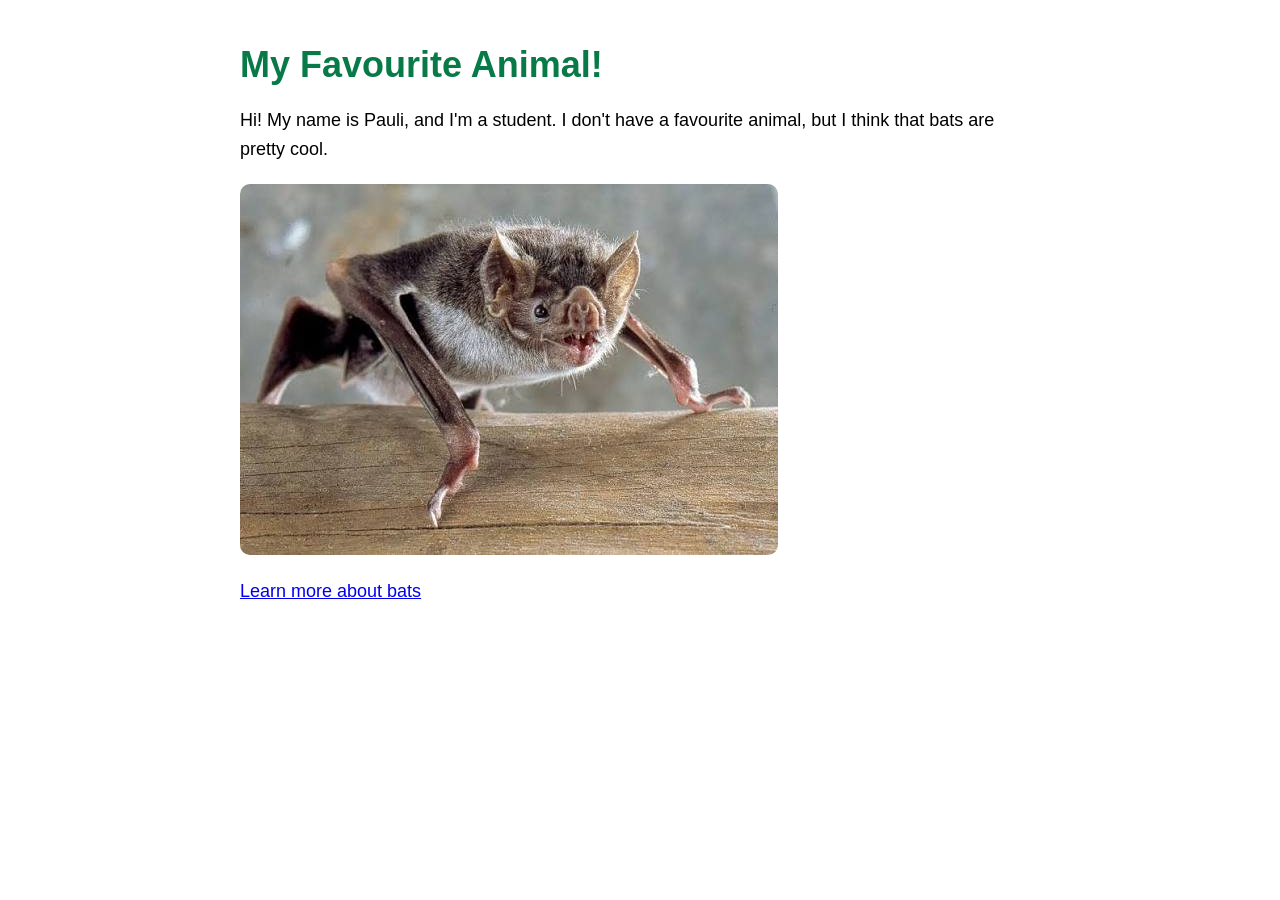
<file: index.html>
<!DOCTYPE html>
<html lang="en">
<head>
    <meta charset="UTF-8">
    <meta name="viewport" content="width=device-width, initial-scale=1.0">
    <title>My Favourite Animal</title>

   <link rel="stylesheet" href="styles.css">

</head>

<body>

    <h1>My Favourite Animal!</h1>

    <p>
        Hi! My name is Pauli, and I'm a student. I don't have a favourite animal, but I think that bats are pretty cool.
    </p>

    <img src="lepakko.jpg" alt="a bat">

    <p>
        <a href="https://en.wikipedia.org/wiki/Bat" target="_blank">
            Learn more about bats
        </a>
    </p>

</body>
</html>
</file>
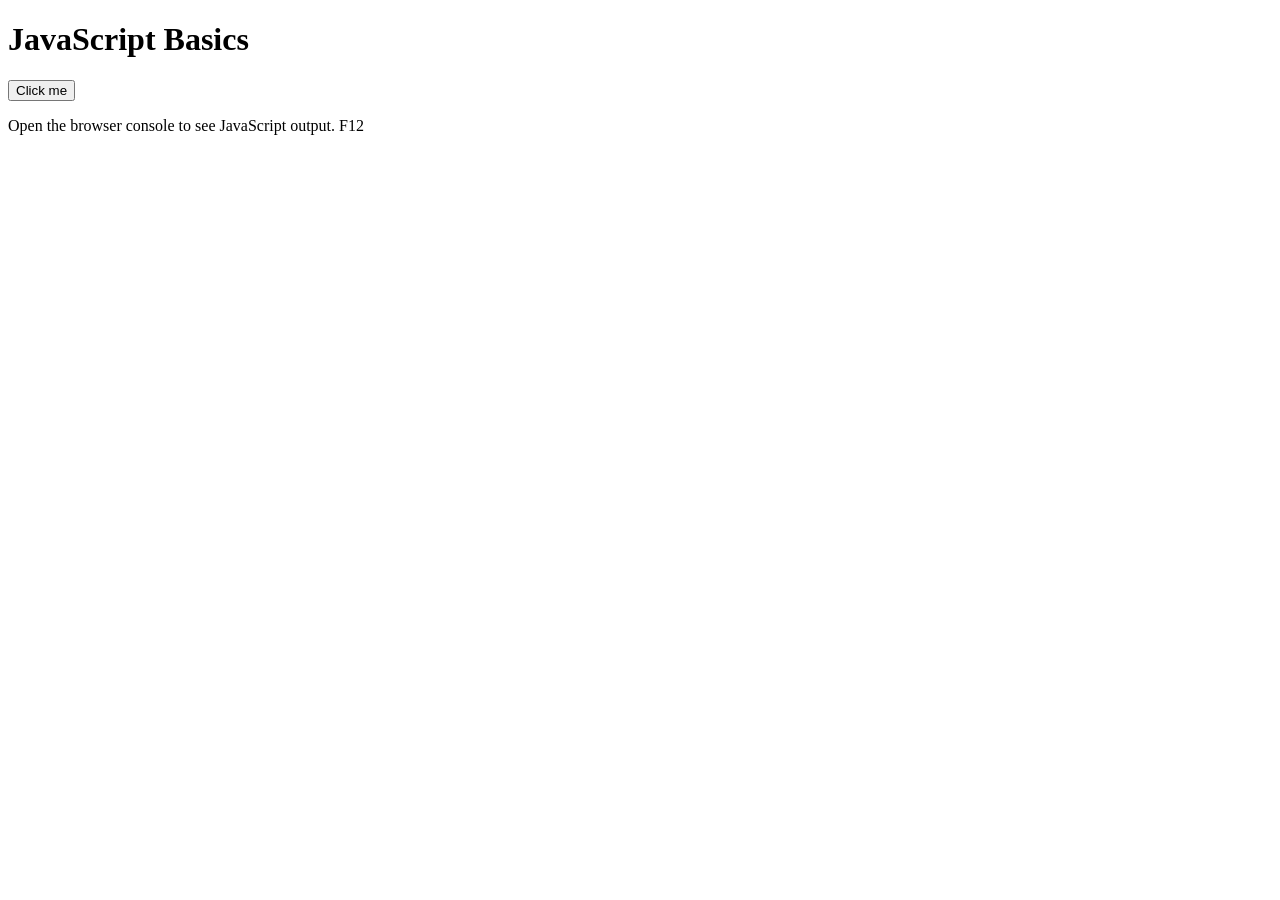
<file: WS02_JS_basics/index.html>
<!DOCTYPE html>

<html lang="en">


<head>
    <meta charset="UTF-8">
    <meta name="viewport" content="width=device-width, initial-scale=1.0">
    <title>JavaScript Basics</title>
</head>


<body>

    <h1>JavaScript Basics</h1>
    <button id="myButton">Click me</button>


    <p>Open the browser console to see JavaScript output. F12</p>

    <!--Link to JavaScript file-->
    <script src="js/script.js"></script>
    
</body>


</html>
</file>
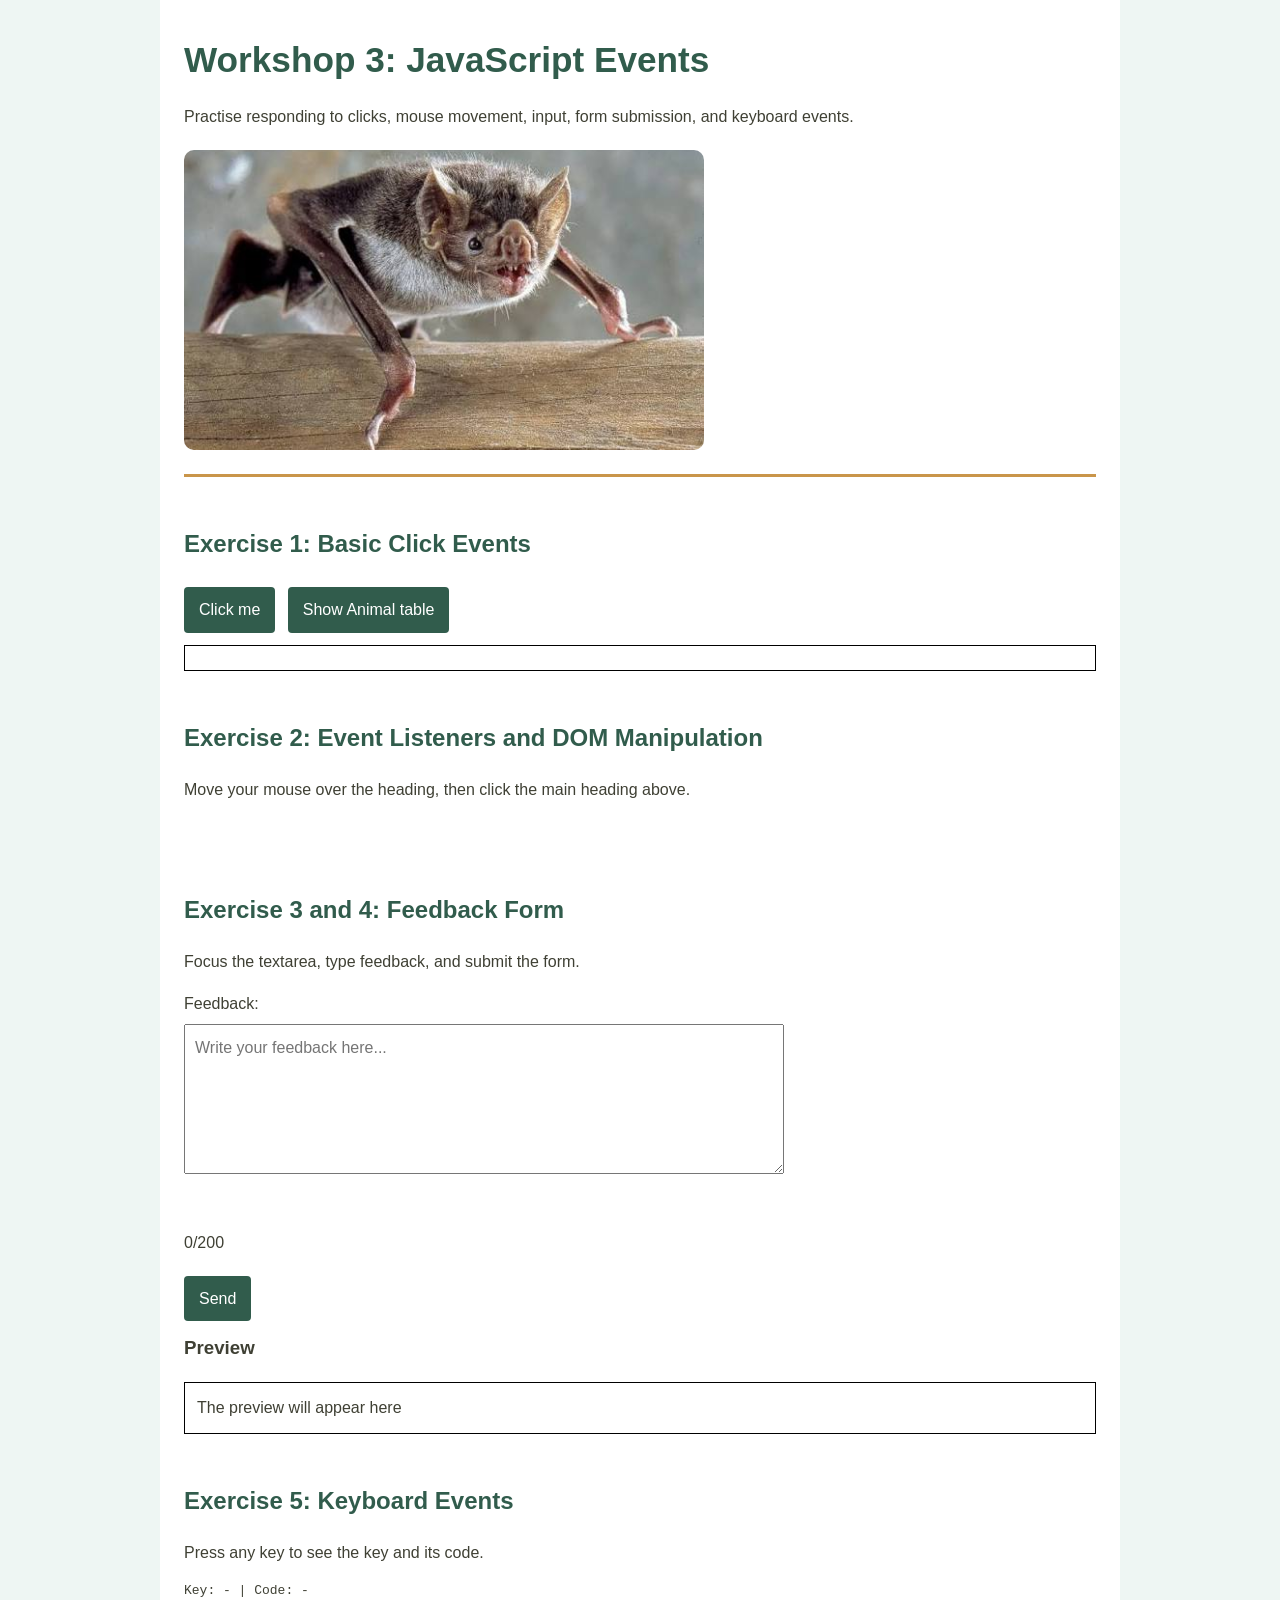
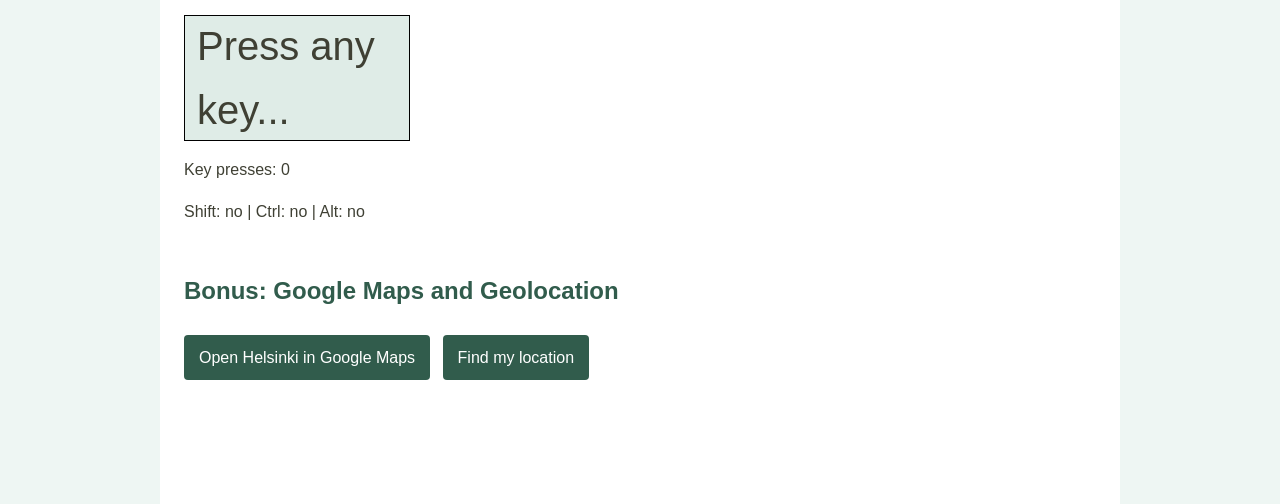
<file: WS03_JS_events/index.html>
<!DOCTYPE html>
<html lang="en">
<head>
    <meta charset="UTF-8">
    <meta name="viewport" content="width=device-width, initial-scale=1.0">
    <title>Workshop 3: JavaScript Events</title>
    <link rel="stylesheet" href="css/styles.css">
    <script src="js/script.js" defer></script>
</head>
<body>
    <main class="ws3">
        <header class="page-header">
            <h1 id="exercise1Heading">Workshop 3: JavaScript Events</h1>
            <p>Practise responding to clicks, mouse movement, input, form submission, and keyboard events.</p>
            <img class="animal-image" src="img/lepakko.jpg" alt="A bat">
        </header>

        <section class="exercise" aria-labelledby="exercise1Heading">
            <h2>Exercise 1: Basic Click Events</h2>
            <button type="button" onclick="alert('You clicked me!')">Click me</button>
            <button type="button" onclick="showTable()">Show Animal table</button>
            <div id="tableContainer" aria-live="polite"></div>
        </section>

        <section class="exercise" aria-labelledby="exercise2Heading">
            <h2 id="exercise2Heading">Exercise 2: Event Listeners and DOM Manipulation</h2>
            <p>Move your mouse over the heading, then click the main heading above.</p>
            <p id="exercise2Message" class="status-message" aria-live="polite"></p>
        </section>

        <section class="exercise" aria-labelledby="exercise3Heading">
            <h2 id="exercise3Heading">Exercise 3 and 4: Feedback Form</h2>
            <p>Focus the textarea, type feedback, and submit the form.</p>
            <form id="feedbackForm">
                <label for="feedback">Feedback:</label>
                <textarea id="feedback" name="feedback" maxlength="200" rows="5" placeholder="Write your feedback here..."></textarea>
                <p id="status" class="status-message" aria-live="polite"></p>
                <p id="charcount">0/200</p>
                <button type="submit">Send</button>
            </form>
            <h3>Preview</h3>
            <div id="preview" class="preview">The preview will appear here</div>
        </section>

        <section class="exercise" aria-labelledby="exercise5Heading">
            <h2 id="exercise5Heading">Exercise 5: Keyboard Events</h2>
            <p>Press any key to see the key and its code.</p>
            <p id="keyinfo" class="key-info">Key: - | Code: -</p>
            <div id="keybox" class="key-box">Press any key...</div>
            <p id="keycount">Key presses: 0</p>
            <p id="modifierinfo">Shift: no | Ctrl: no | Alt: no</p>
        </section>

        <section class="exercise" aria-labelledby="bonusHeading">
            <h2 id="bonusHeading">Bonus: Google Maps and Geolocation</h2>
            <a class="map-link" href="https://www.google.com/maps?q=60.1699,24.9384" target="_blank" rel="noopener">Open Helsinki in Google Maps</a>
            <button id="locationButton" type="button">Find my location</button>
            <p id="locationStatus" class="status-message" aria-live="polite"></p>
        </section>
    </main>
</body>
</html>
</file>
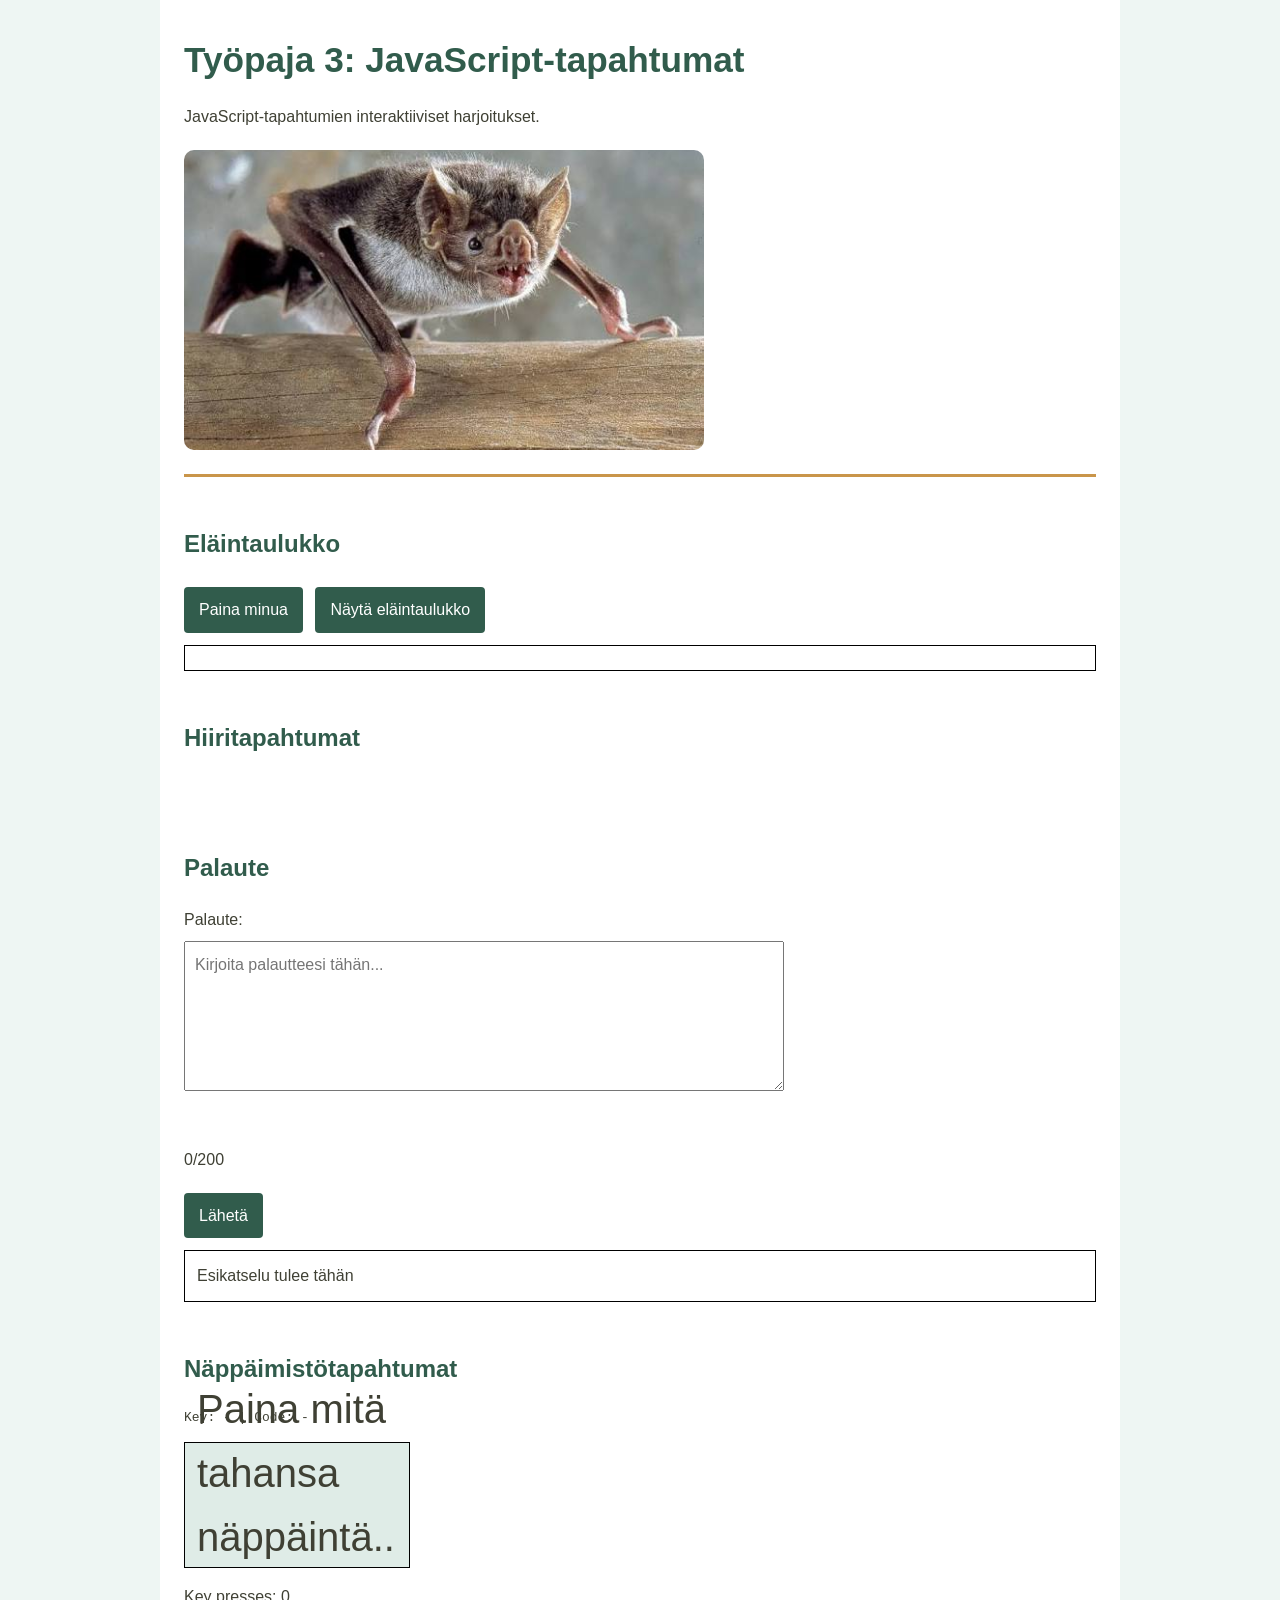
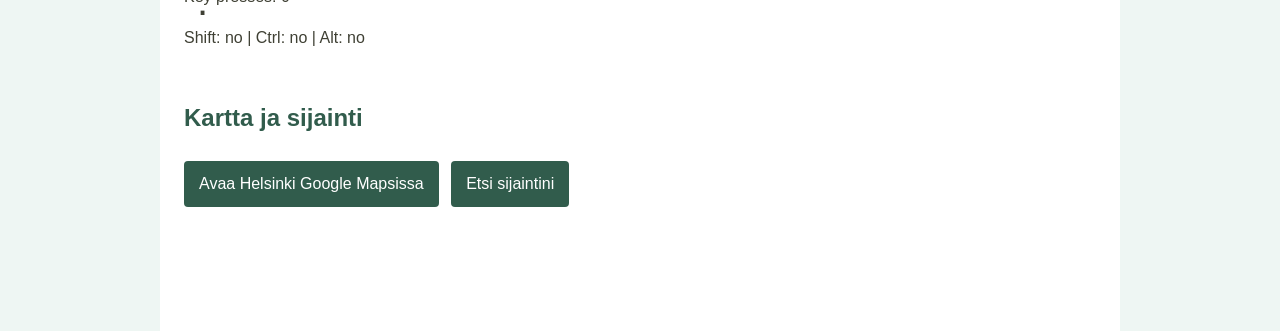
<file: WS03_JS_events/Workshop03-Fin.html>
<!DOCTYPE html>
<html lang="fi">
<head>
    <meta charset="UTF-8">
    <meta name="viewport" content="width=device-width, initial-scale=1.0">
    <title>Työpaja 3: JavaScript-tapahtumat</title>
    <link rel="stylesheet" href="css/styles.css">
    <script src="js/script.js" defer></script>
</head>
<body>
    <main class="ws3">
        <header class="page-header">
            <h1 id="exercise1Heading">Työpaja 3: JavaScript-tapahtumat</h1>
            <p>JavaScript-tapahtumien interaktiiviset harjoitukset.</p>
            <img class="animal-image" src="img/lepakko.jpg" alt="Lepakko">
        </header>
        <section class="exercise">
            <h2>Eläintaulukko</h2>
            <button type="button" onclick="alert('You clicked me!')">Paina minua</button>
            <button type="button" onclick="showTable()">Näytä eläintaulukko</button>
            <div id="tableContainer" aria-live="polite"></div>
        </section>
        <section class="exercise">
            <h2 id="exercise2Heading">Hiiritapahtumat</h2>
            <p id="exercise2Message" class="status-message" aria-live="polite"></p>
        </section>
        <section class="exercise">
            <h2>Palaute</h2>
            <form id="feedbackForm">
                <label for="feedback">Palaute:</label>
                <textarea id="feedback" name="feedback" maxlength="200" rows="5" placeholder="Kirjoita palautteesi tähän..."></textarea>
                <p id="status" class="status-message" aria-live="polite"></p>
                <p id="charcount">0/200</p>
                <button type="submit">Lähetä</button>
            </form>
            <div id="preview" class="preview">Esikatselu tulee tähän</div>
        </section>
        <section class="exercise">
            <h2>Näppäimistötapahtumat</h2>
            <p id="keyinfo" class="key-info">Key: - | Code: -</p>
            <div id="keybox" class="key-box">Paina mitä tahansa näppäintä...</div>
            <p id="keycount">Key presses: 0</p>
            <p id="modifierinfo">Shift: no | Ctrl: no | Alt: no</p>
        </section>
        <section class="exercise">
            <h2>Kartta ja sijainti</h2>
            <a class="map-link" href="https://www.google.com/maps?q=60.1699,24.9384" target="_blank" rel="noopener">Avaa Helsinki Google Mapsissa</a>
            <button id="locationButton" type="button">Etsi sijaintini</button>
            <p id="locationStatus" class="status-message" aria-live="polite"></p>
        </section>
    </main>
</body>
</html>
</file>
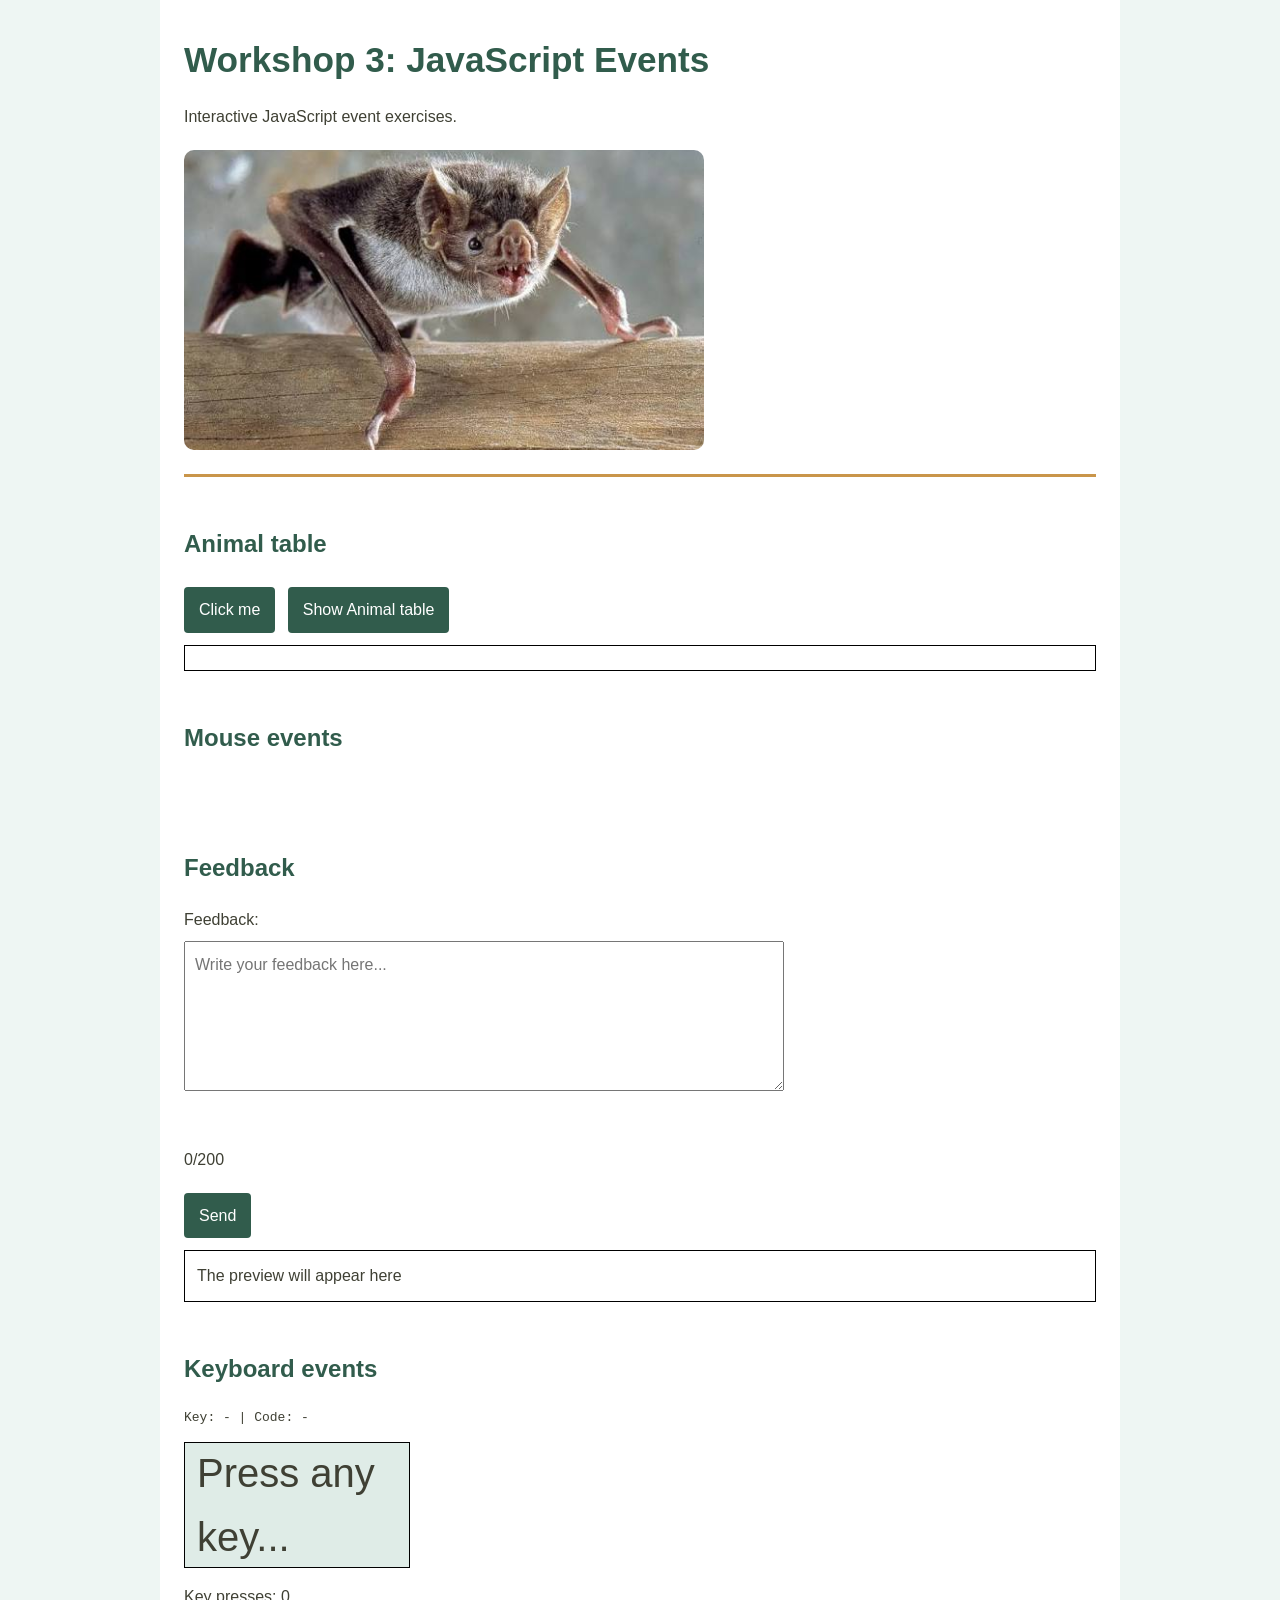
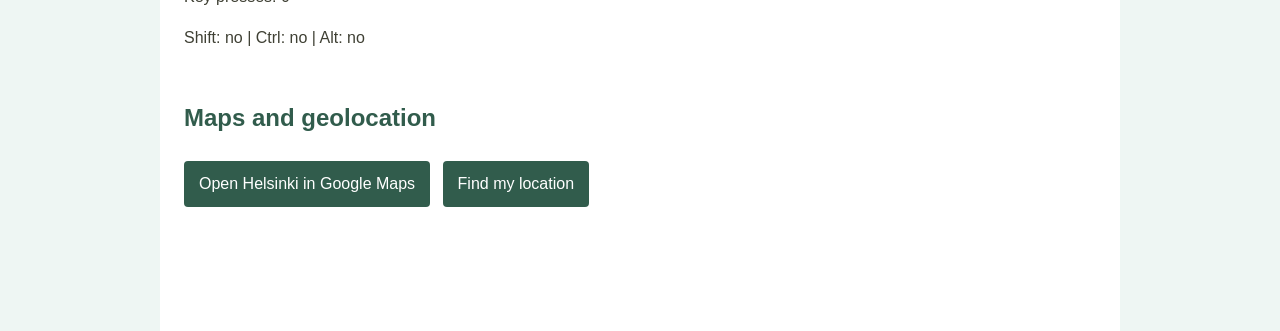
<file: WS03_JS_events/Workshop03.html>
<!DOCTYPE html>
<html lang="en">
<head>
    <meta charset="UTF-8">
    <meta name="viewport" content="width=device-width, initial-scale=1.0">
    <title>Workshop 3: JavaScript Events</title>
    <link rel="stylesheet" href="css/styles.css">
    <script src="js/script.js" defer></script>
</head>
<body>
    <main class="ws3">
        <header class="page-header">
            <h1 id="exercise1Heading">Workshop 3: JavaScript Events</h1>
            <p>Interactive JavaScript event exercises.</p>
            <img class="animal-image" src="img/lepakko.jpg" alt="A bat">
        </header>
        <section class="exercise">
            <h2>Animal table</h2>
            <button type="button" onclick="alert('You clicked me!')">Click me</button>
            <button type="button" onclick="showTable()">Show Animal table</button>
            <div id="tableContainer" aria-live="polite"></div>
        </section>
        <section class="exercise">
            <h2 id="exercise2Heading">Mouse events</h2>
            <p id="exercise2Message" class="status-message" aria-live="polite"></p>
        </section>
        <section class="exercise">
            <h2>Feedback</h2>
            <form id="feedbackForm">
                <label for="feedback">Feedback:</label>
                <textarea id="feedback" name="feedback" maxlength="200" rows="5" placeholder="Write your feedback here..."></textarea>
                <p id="status" class="status-message" aria-live="polite"></p>
                <p id="charcount">0/200</p>
                <button type="submit">Send</button>
            </form>
            <div id="preview" class="preview">The preview will appear here</div>
        </section>
        <section class="exercise">
            <h2>Keyboard events</h2>
            <p id="keyinfo" class="key-info">Key: - | Code: -</p>
            <div id="keybox" class="key-box">Press any key...</div>
            <p id="keycount">Key presses: 0</p>
            <p id="modifierinfo">Shift: no | Ctrl: no | Alt: no</p>
        </section>
        <section class="exercise">
            <h2>Maps and geolocation</h2>
            <a class="map-link" href="https://www.google.com/maps?q=60.1699,24.9384" target="_blank" rel="noopener">Open Helsinki in Google Maps</a>
            <button id="locationButton" type="button">Find my location</button>
            <p id="locationStatus" class="status-message" aria-live="polite"></p>
        </section>
    </main>
</body>
</html>
</file>
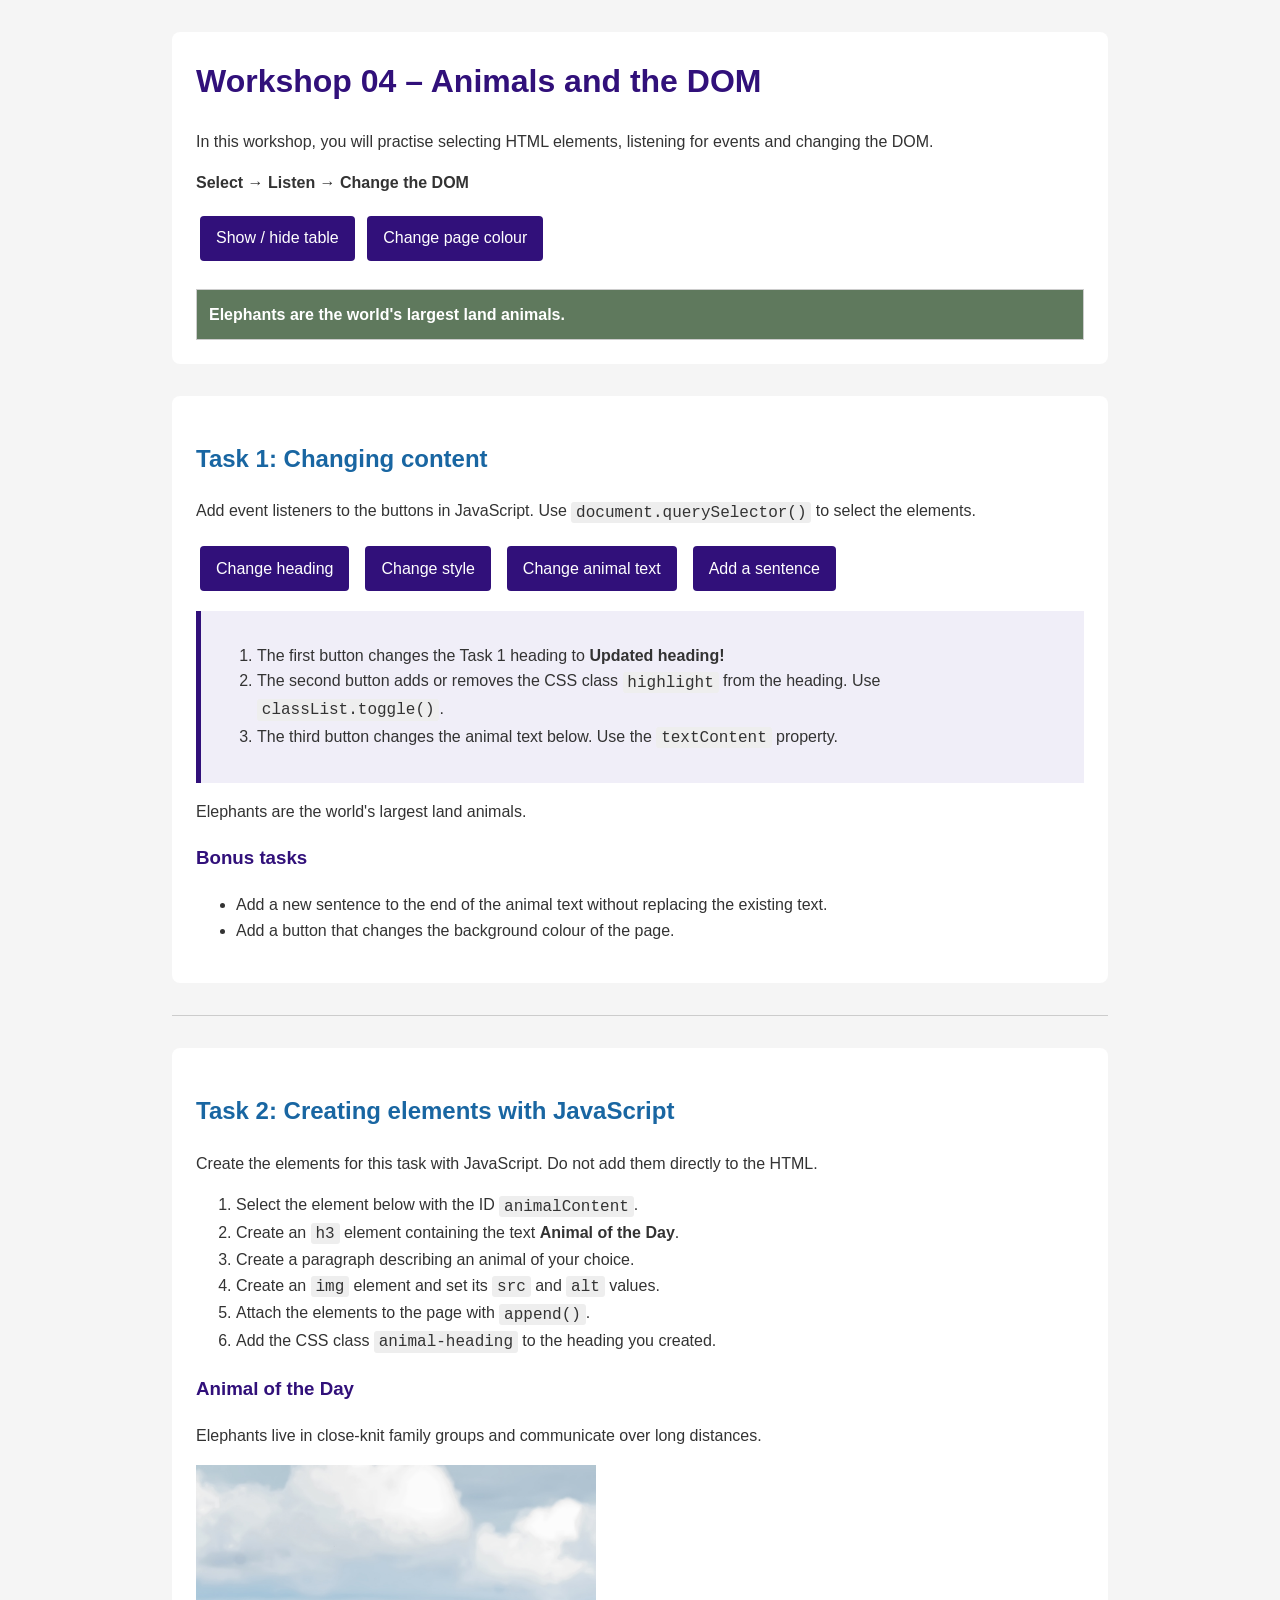
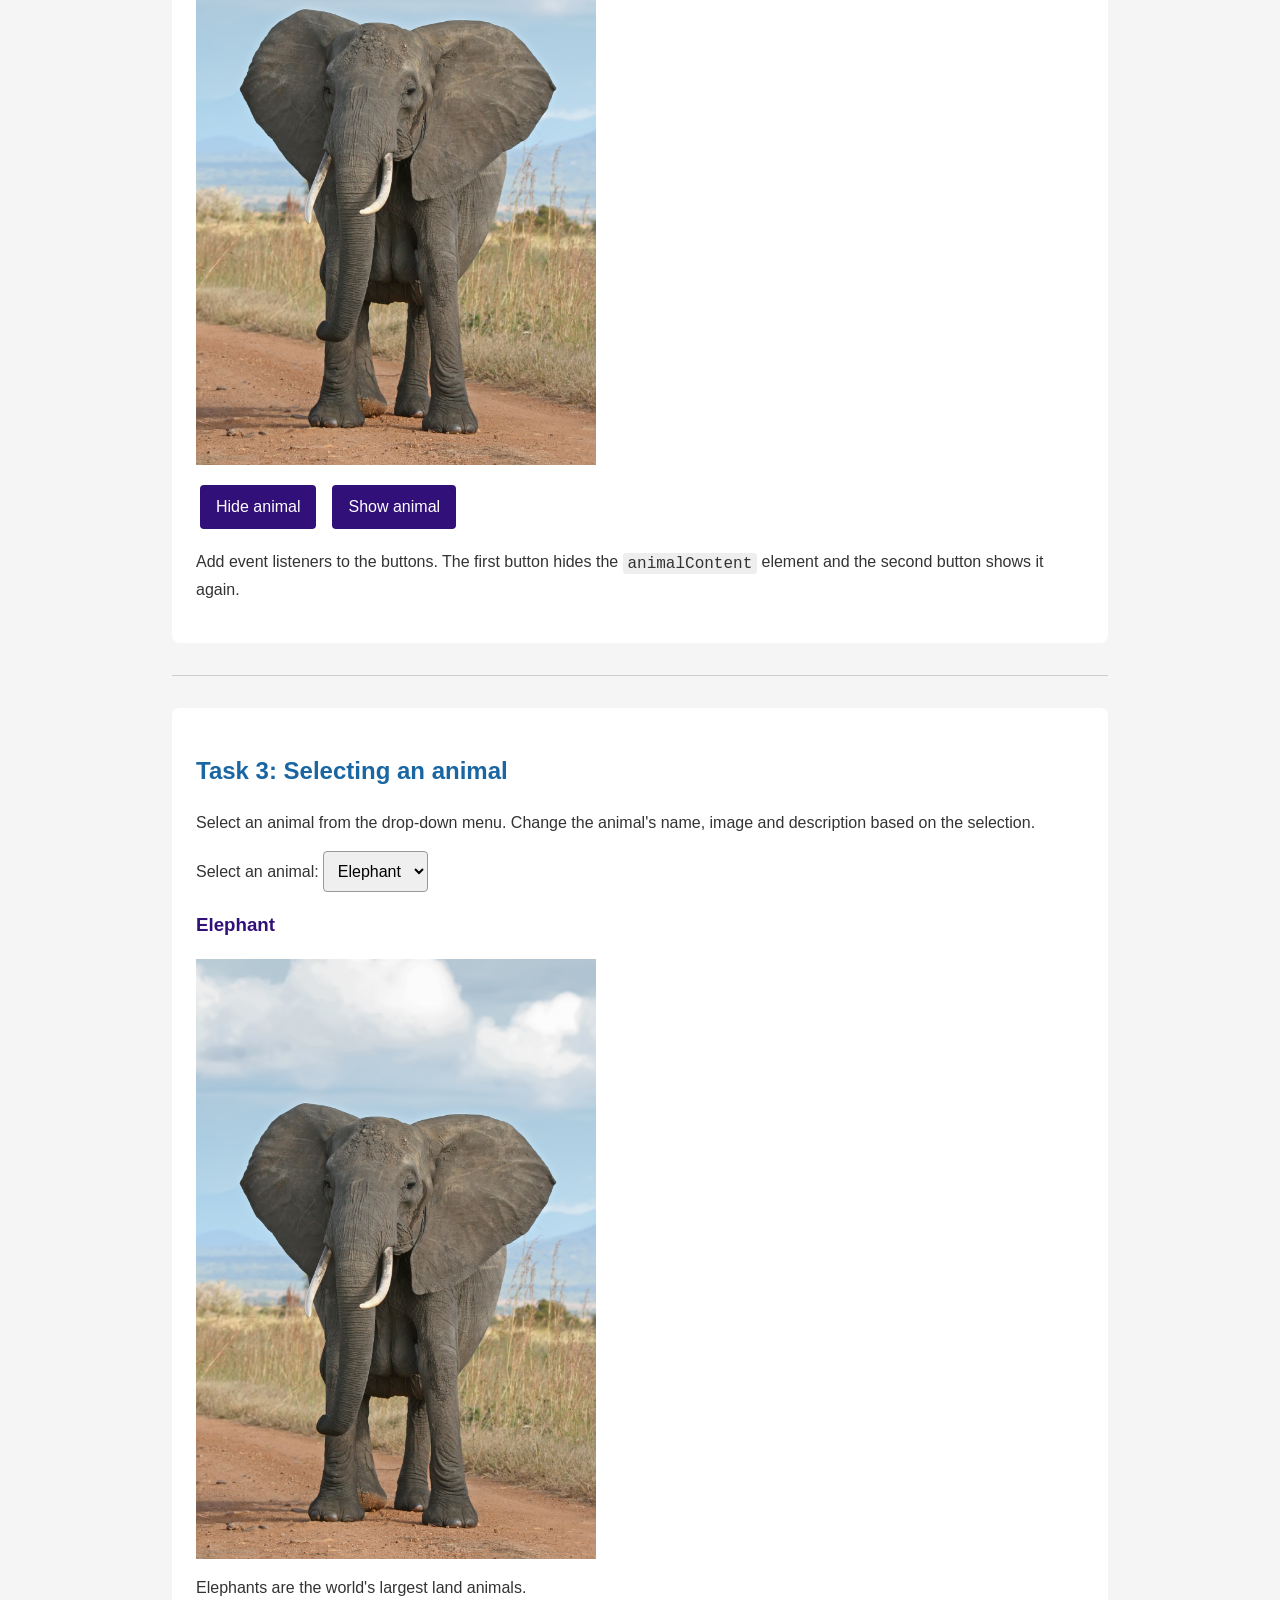
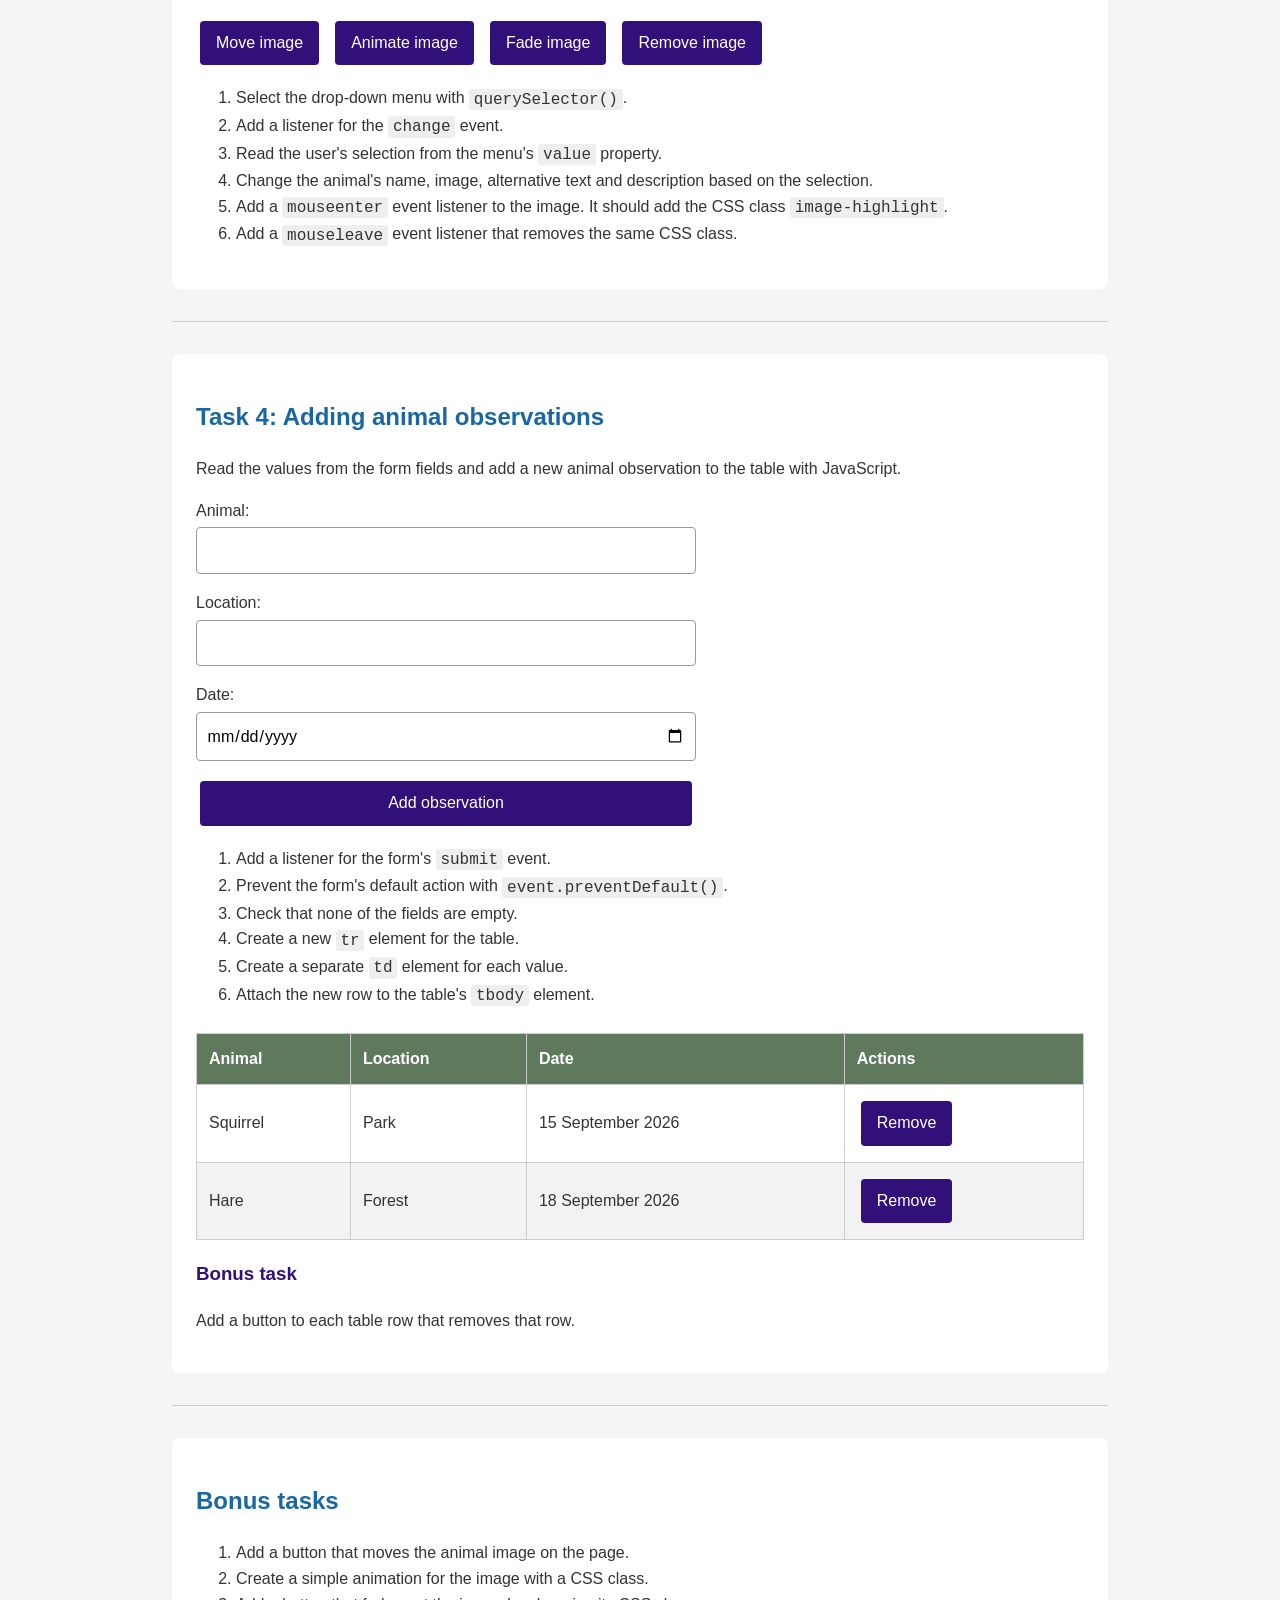
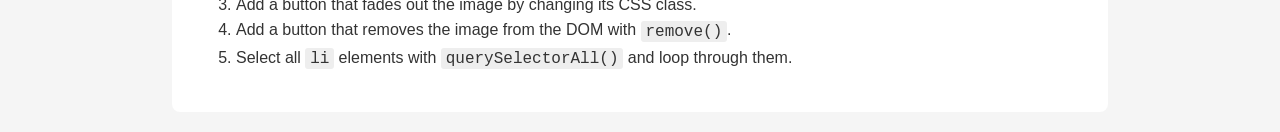
<file: WS04_DOM/workshop4.html>
<!DOCTYPE html>
<html lang="en">

<head>
    <meta charset="UTF-8">
    <meta name="viewport" content="width=device-width, initial-scale=1.0">

    <title>Workshop 04 – DOM Scripting</title>

    <link rel="stylesheet" href="css/styles.css">
    <script src="js/script.js" defer></script>
</head>

<body>
    <header>
        <h1 id="mainHeading">Workshop 04 – Animals and the DOM</h1>

        <p>
            In this workshop, you will practise selecting HTML elements,
            listening for events and changing the DOM.
        </p>

        <p>
            <strong>Select → Listen → Change the DOM</strong>
        </p>

        <button id="animalButton">Show / hide table</button>
        <button id="changeBackgroundButton">Change page colour</button>

<table id="animalTable">
     <thead>
        <tr>
            <th>Elephants are the world's
                largest land animals.</th>
          
        </tr>
    </thead>

     
</table>


    </header>

    <main>
        <!-- TASK 1 -->
        <section>
            <h2 id="taskOneHeading">Task 1: Changing content</h2>

            <p>
                Add event listeners to the buttons in JavaScript.
                Use <code>document.querySelector()</code> to select the elements.
            </p>

            <div class="buttons">
                <button id="changeHeadingButton">
                    Change heading
                </button>

                <button id="changeStyleButton">
                    Change style
                </button>

                <button id="changeTextButton">
                    Change animal text
                </button>

                <button id="appendTextButton">
                    Add a sentence
                </button>
            </div>

            <div class="instructions">
                <ol>
                    <li>
                        The first button changes the Task 1 heading to
                        <strong>Updated heading!</strong>
                    </li>

                    <li>
                        The second button adds or removes the CSS class
                        <code>highlight</code> from the heading.
                        Use <code>classList.toggle()</code>.
                    </li>

                    <li>
                        The third button changes the animal text below.
                        Use the <code>textContent</code> property.
                    </li>
                </ol>
            </div>

            <p id="animalText">
                Elephants are the world's largest land animals.
            </p>

            <h3>Bonus tasks</h3>

            <ul>
                <li>
                    Add a new sentence to the end of the animal text without
                    replacing the existing text.
                </li>

                <li>
                    Add a button that changes the background colour of the page.
                </li>
            </ul>
        </section>

        <hr>

        <!-- TASK 2 -->
        <section>
            <h2>Task 2: Creating elements with JavaScript</h2>

            <p>
                Create the elements for this task with JavaScript. Do not add
                them directly to the HTML.
            </p>

            <ol>
                <li>
                    Select the element below with the ID
                    <code>animalContent</code>.
                </li>

                <li>
                    Create an <code>h3</code> element containing the text
                    <strong>Animal of the Day</strong>.
                </li>

                <li>
                    Create a paragraph describing an animal of your choice.
                </li>

                <li>
                    Create an <code>img</code> element and set its
                    <code>src</code> and <code>alt</code> values.
                </li>

                <li>
                    Attach the elements to the page with
                    <code>append()</code>.
                </li>

                <li>
                    Add the CSS class <code>animal-heading</code> to the
                    heading you created.
                </li>
            </ol>

            <div id="animalContent"></div>

            <div class="buttons">
                <button id="hideAnimalButton">
                    Hide animal
                </button>

                <button id="showAnimalButton">
                    Show animal
                </button>
            </div>

            <p>
                Add event listeners to the buttons. The first button hides the
                <code>animalContent</code> element and the second button shows
                it again.
            </p>
        </section>

        <hr>

        <!-- TASK 3 -->
        <section>
            <h2>Task 3: Selecting an animal</h2>

            <p>
                Select an animal from the drop-down menu. Change the animal's
                name, image and description based on the selection.
            </p>

            <label for="animalSelect">Select an animal:</label>

            <select id="animalSelect">
                <option value="elephant">Elephant</option>
                <option value="tiger">Tiger</option>
                <option value="penguin">Penguin</option>
                <option value="panda">Panda</option>
            </select>

            <article id="selectedAnimal">
                <h3 id="animalName">Elephant</h3>

                <img
                    id="animalImage"
                    src="images/elephant.jpg"
                    alt="Elephant"
                >

                <p id="animalDescription">
                    Elephants are the world's largest land animals.
                </p>
            </article>

            <div class="buttons" aria-label="Animal image controls">
                <button id="moveImageButton">Move image</button>
                <button id="animateImageButton">Animate image</button>
                <button id="fadeImageButton">Fade image</button>
                <button id="removeImageButton">Remove image</button>
            </div>

            <ol>
                <li>
                    Select the drop-down menu with
                    <code>querySelector()</code>.
                </li>

                <li>
                    Add a listener for the <code>change</code> event.
                </li>

                <li>
                    Read the user's selection from the menu's
                    <code>value</code> property.
                </li>

                <li>
                    Change the animal's name, image, alternative text and
                    description based on the selection.
                </li>

                <li>
                    Add a <code>mouseenter</code> event listener to the image.
                    It should add the CSS class <code>image-highlight</code>.
                </li>

                <li>
                    Add a <code>mouseleave</code> event listener that removes
                    the same CSS class.
                </li>
            </ol>
        </section>

        <hr>

        <!-- TASK 4 -->
        <section>
            <h2>Task 4: Adding animal observations</h2>

            <p>
                Read the values from the form fields and add a new animal
                observation to the table with JavaScript.
            </p>

            <form id="animalForm">
                <div>
                    <label for="observationAnimal">Animal:</label>

                    <input
                        type="text"
                        id="observationAnimal"
                        name="observationAnimal"
                    >
                </div>

                <div>
                    <label for="observationLocation">Location:</label>

                    <input
                        type="text"
                        id="observationLocation"
                        name="observationLocation"
                    >
                </div>

                <div>
                    <label for="observationDate">Date:</label>

                    <input
                        type="date"
                        id="observationDate"
                        name="observationDate"
                    >
                </div>

                <button type="submit">
                    Add observation
                </button>
            </form>

            <p id="observationMessage" role="status" aria-live="polite"></p>

            <ol>
                <li>
                    Add a listener for the form's <code>submit</code> event.
                </li>

                <li>
                    Prevent the form's default action with
                    <code>event.preventDefault()</code>.
                </li>

                <li>
                    Check that none of the fields are empty.
                </li>

                <li>
                    Create a new <code>tr</code> element for the table.
                </li>

                <li>
                    Create a separate <code>td</code> element for each value.
                </li>

                <li>
                    Attach the new row to the table's <code>tbody</code> element.
                </li>
            </ol>

            <table id="observationTable">
                <thead>
                    <tr>
                        <th>Animal</th>
                        <th>Location</th>
                        <th>Date</th>
                        <th>Actions</th>
                    </tr>
                </thead>

                <tbody id="observationTableBody">
                    <tr>
                        <td>Squirrel</td>
                        <td>Park</td>
                        <td>15 September 2026</td>
                        <td><button type="button" class="removeObservationButton">Remove</button></td>
                    </tr>

                    <tr>
                        <td>Hare</td>
                        <td>Forest</td>
                        <td>18 September 2026</td>
                        <td><button type="button" class="removeObservationButton">Remove</button></td>
                    </tr>
                </tbody>
            </table>

            <h3>Bonus task</h3>

            <p>
                Add a button to each table row that removes that row.
            </p>
        </section>

        <hr>

        <!-- BONUS TASKS -->
        <section>
            <h2>Bonus tasks</h2>

            <ol>
                <li>
                    Add a button that moves the animal image on the page.
                </li>

                <li>
                    Create a simple animation for the image with a CSS class.
                </li>

                <li>
                    Add a button that fades out the image by changing its
                    CSS class.
                </li>

                <li>
                    Add a button that removes the image from the DOM with
                    <code>remove()</code>.
                </li>

                <li>
                    Select all <code>li</code> elements with
                    <code>querySelectorAll()</code> and loop through them.
                </li>
            </ol>
        </section>
    </main>
</body>

</html>
</file>
<file: styles.css>
/* Tyylit koko sivulle */
body {
    font-family: Arial, sans-serif;
    max-width: 800px;
    margin: 0 auto;
    padding: 20px;
}

/* Otsikko */
h1 {
    color: #087a47;
    font-size: 36px;
    margin-bottom: 20px;
}

/* Tekstit */
p {
    font-size: 18px;
    line-height: 1.6;
    margin-bottom: 20px;
}

/* Kuva */
img {
    max-width: 100%;
    border-radius: 10px;
}
</file>
<file: WS03_JS_events/css/styles.css>
body {
  font-family: "Trebuchet MS", Helvetica, sans-serif;
  color: #333333;
  margin: 20px;
}
.ws3 {
  max-width: 1080px;
  margin: 0 auto;
  padding: 0 28px 40px;
  box-sizing: border-box;
  background: #f7f4ec;
  color: #3f4034;
  line-height: 1.6;
}
.ws3 h1 {
  margin-bottom: 12px;
  color: #315c4c;
  font-size: 2em;
  font-weight: 600;
}
.ws3 h2 {
  color: #315c4c;
}
.ws3 hr {
  border: 0;
  border-top: 2px solid #c9954a;
}
.red-box {
  background: red;
  width: 50px;
  height: 50px;
}
.no-border {
  border: 0;
  height: auto;
  padding: 0;
  margin: 0;
}
.red,
.error,
.error textarea,
.error input {
  border-color: red;
  color: red;
}
div.border {
  border: 1px solid black;
  padding: 5px;
  float: left;
}
.clear {
  clear: both;
}
.ws3 div,
.ws4.div {
  width: 200px;
  height: 100px;
  border: 1px solid black;
}
.ws3 #tableContainer,
.ws3 #preview {
  width: auto;
  height: auto;
}
.ws3 table.display {
  width: 100%;
  max-width: 760px;
  margin: 16px 0;
}
.ws3 pre {
  max-width: 100%;
  overflow-x: auto;
  white-space: pre-wrap;
  overflow-wrap: anywhere;
}
.ws3 table,
.ws3 tr,
.ws3 td {
  margin: 10px;
  padding: 10px;
}
.ws3 table,
.ws3 tr,
.ws3 td,
.ws3 th,
.ws5 table,
ws5.tr,
ws5.td {
  border: 1px solid gray;
  width: 50%;
  border-collapse: collapse;
  padding: 5px;
}
table.display {
  width: 80%;
}
.ws4 img {
  position: relative;
  left: 0px;
}
.ws5 div {
  width: 200px;
  margin: 20px;
  padding: 20px;
  border: 1px solid black;
}
.ws5 span {
  display: none;
}
.ws5 .error span {
  display: block;
}
.ws6 div {
  margin-bottom: 10px;
}
.ws6 table,
.ws6 tr,
.ws6 td,
.ws7 table,
.ws7 tr,
.ws7 td {
  border: 1px solid gray;
  width: 50%;
}
.ws7 div {
  min-width: 200px;
  width: auto;
  min-height: 200px;
  height: auto;
  border: 1px solid black;
}
.ws8 table {
  border-collapse: collapse;
  width: 700px;
  border: 1px solid black;
}
.ws8 th,
.ws8 td {
  padding: 4px;
  font-family: Verdana;
  font-size: 12px;
}
.ws8 tr:nth-child(even) {
  background-color: #f2f2f2;
}
.ws8 th,
.ws8 td {
  border: 1px solid #ddd;
}
.ws8 td {
  height: 40px;
  text-align: center;
  vertical-align: middle;
}
.ws8 img {
  width: 100px;
}
#jsondata,
#rawdata,
#weatherdata {
  border: 1px solid black;
  padding: 10px;
}
.ws9 div {
  width: 200px;
  height: 100px;
  border: 1px solid black;
}
#ajax {
  width: 80%;
  height: 500px;
  border: 1px solid black;
  overflow: auto;
  padding: 20px;
}
.ws-9 #main-content {
  width: 100%;
  height: auto;
  border: 0;
}

/* Workshop 3 layout */
body {
  background: #eef6f3;
  margin: 0;
}
.ws3 {
  max-width: 960px;
  margin: 0 auto;
  padding: 32px 24px 56px;
  background: #ffffff;
}
.page-header {
  border-bottom: 3px solid #c9954a;
  padding-bottom: 24px;
}
.page-header h1 {
  font-size: 2.2rem;
  margin: 0 0 8px;
}
.animal-image {
  display: block;
  width: min(100%, 520px);
  max-height: 300px;
  object-fit: cover;
  border-radius: 10px;
  margin-top: 20px;
}
.exercise {
  width: auto !important;
  height: auto !important;
  border: 0 !important;
  border-top: 1px solid #d5ddd9;
  margin-top: 28px;
  padding-top: 20px;
}
.exercise h2,
.exercise h3 {
  margin-top: 0;
}
.exercise button,
.map-link {
  display: inline-block;
  background: #315c4c;
  border: 0;
  border-radius: 4px;
  color: #ffffff;
  cursor: pointer;
  font: inherit;
  margin: 4px 8px 12px 0;
  padding: 10px 15px;
  text-decoration: none;
}
.exercise button:hover,
.map-link:hover {
  background: #a66a2c;
}
#tableContainer,
#preview {
  min-height: 24px;
  width: auto !important;
  height: auto !important;
}
.display {
  border-collapse: collapse;
  width: 100%;
}
.display th,
.display td {
  border: 1px solid #aebdb6;
  padding: 8px;
  text-align: left;
}
.display th {
  background: #dfece7;
}
label,
textarea {
  display: block;
}
textarea {
  box-sizing: border-box;
  font: inherit;
  margin: 8px 0;
  max-width: 100%;
  padding: 10px;
  width: 600px;
}
textarea.focused {
  background: #fff8df;
}
.status-message {
  min-height: 1.5em;
}
.error {
  color: #b00020;
}
.success {
  color: #087a47;
}
.preview {
  border: 1px solid #aebdb6;
  min-height: 48px;
  padding: 12px;
  white-space: pre-wrap;
}
.key-box {
  align-items: center;
  background: #dfece7;
  border: 2px solid #315c4c;
  display: flex;
  font-size: 2.5rem;
  justify-content: center;
  min-height: 100px;
  padding: 12px;
  overflow-wrap: anywhere;
}
.key-info {
  font-family: monospace;
}
@media (max-width: 600px) {
  .ws3 {
    padding: 24px 16px 40px;
  }
  .page-header h1 {
    font-size: 1.8rem;
  }
}
</file>
<file: WS04_DOM/css/styles.css>
* {
    box-sizing: border-box;
}

body {
    max-width: 1000px;
    margin: 0 auto;
    padding: 2rem;

    font-family: "Trebuchet MS", Helvetica, sans-serif;
    line-height: 1.6;
    color: #333333;
    background-color: #f5f5f5;
}

body.alternate-background {
    background-color: #dceee8;
}

header,
section {
    margin-bottom: 2rem;
    padding: 1.5rem;

    background-color: white;
    border-radius: 8px;
}

h1 {
    margin-top: 0;
    color: #31107a;
}

h2 {
    color: #1966a2;
}

h3 {
    color: #31107a;
}

hr {
    margin: 2rem 0;
    border: 0;
    border-top: 1px solid #cccccc;
}

button {
    margin: 0.25rem;
    padding: 0.6rem 1rem;

    font: inherit;
    color: white;
    background-color: #31107a;

    border: 0;
    border-radius: 4px;
    cursor: pointer;
}

button:hover {
    background-color: #5631a5;
}

button:focus-visible,
input:focus-visible,
select:focus-visible {
    outline: 3px solid #28a78e;
    outline-offset: 2px;
}

.buttons {
    display: flex;
    flex-wrap: wrap;
    gap: 0.5rem;
    margin: 1rem 0;
}

.instructions {
    padding: 1rem;
    background-color: #f0eef8;
    border-left: 5px solid #31107a;
}

code {
    padding: 0.1rem 0.3rem;
    font-family: Consolas, monospace;
    background-color: #eeeeee;
    border-radius: 3px;
}

.highlight {
    padding: 1rem;
    color: white;
    background-color: #31107a;
}

.animal-heading {
    color: #31107a;
    font-family: Arial, sans-serif;
}

.image-highlight {
    border: 6px solid #31107a;
}

#animalImage,
#animalContent img {
    display: block;
    width: 400px;
    max-width: 100%;
    height: auto;
    margin: 1rem 0;
    transition: opacity 250ms ease, transform 350ms ease, border-color 150ms ease;
}

#animalImage.image-moved {
    transform: translateX(2rem);
}

#animalImage.image-faded {
    opacity: 0.2;
}

#animalImage.image-animated {
    animation: animal-bounce 900ms ease-in-out infinite alternate;
}

@keyframes animal-bounce {
    from {
        transform: translateY(0);
    }

    to {
        transform: translateY(-1rem);
    }
}

form {
    display: grid;
    gap: 1rem;
    max-width: 500px;
    margin: 1rem 0;
}

form div {
    display: grid;
    gap: 0.25rem;
}

input,
select {
    padding: 0.6rem;
    font: inherit;
    border: 1px solid #999999;
    border-radius: 4px;
}

table {
    width: 100%;
    margin-top: 1.5rem;
    border-collapse: collapse;
}

th,
td {
    padding: 0.75rem;
    text-align: left;
    border: 1px solid #cccccc;
}

th {
    color: white;
    background-color: #5f795d;
}

tbody tr:nth-child(even) {
    background-color: #f2f2f2;
}

@media (max-width: 600px) {
    body {
        padding: 1rem;
    }

    header,
    section {
        padding: 1rem;
    }

    .buttons {
        flex-direction: column;
    }

    button {
        width: 100%;
    }
}

@media (prefers-reduced-motion: reduce) {
    *,
    *::before,
    *::after {
        animation-duration: 0.01ms !important;
        animation-iteration-count: 1 !important;
        scroll-behavior: auto !important;
        transition-duration: 0.01ms !important;
    }
}
</file>
